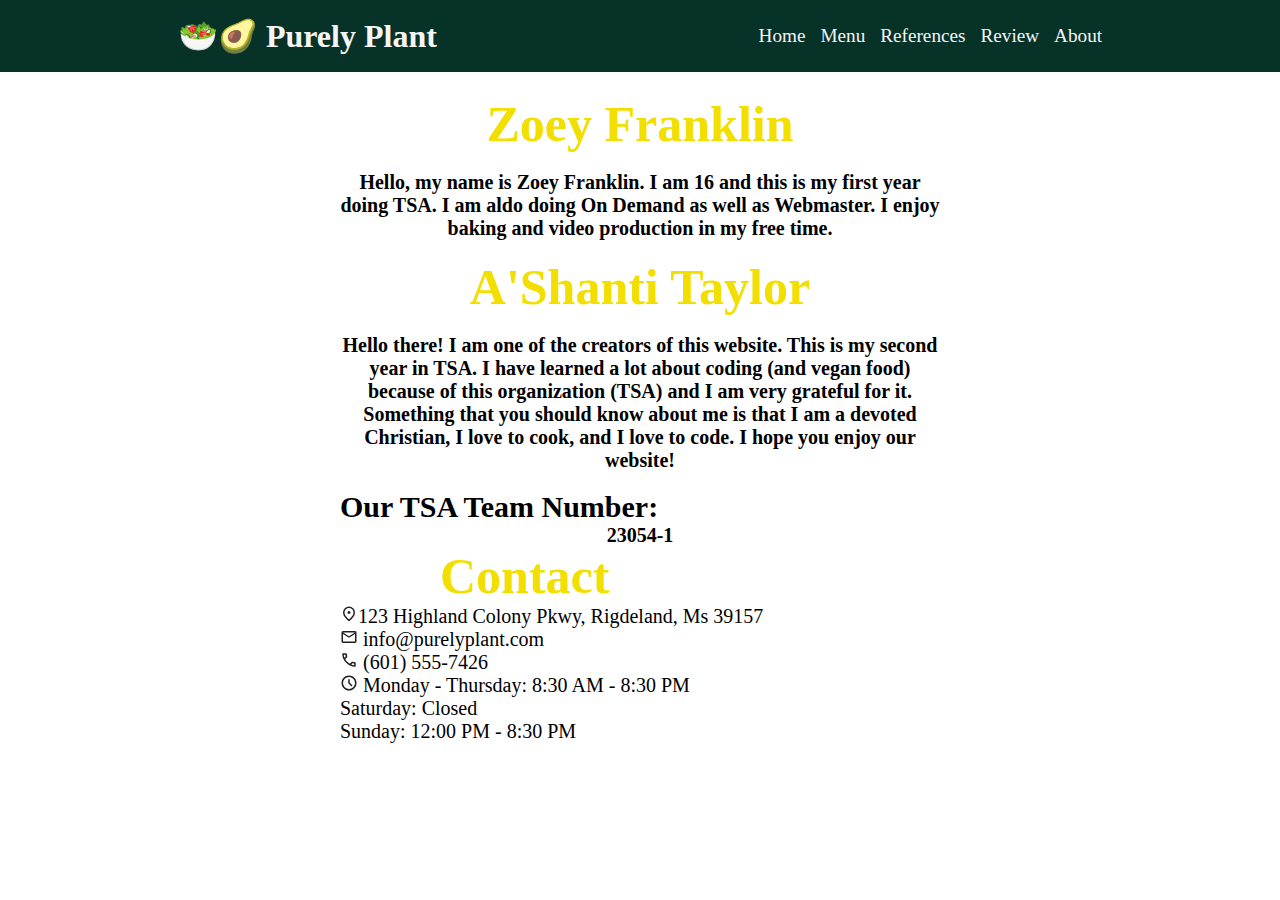
<file: 413about.html>
<!DOCTYPE html>
<html lang="en">
<head>
    <meta charset="UTF-8">
    <link rel="stylesheet" href="413style.css">
    <meta name="viewport" content="width=device-width, initial-scale=1.0">
    <title>Purely Plant</title>
</head>
<body>
    <!--Header Navbar-->
    <header>
      <nav class="navbar">
        <a href="#" class="nav-logo">
            <h2 class="logo-text">🥗🥑 Purely Plant</h2>
        </a>
            <ul class="nav-menu">
                <li class="nav-item">
                    <a href="index.html" class="nav-link">Home</a>
                </li>  
                <li class="nav-item">
                    <a href="413menu.html" class="nav-link">Menu</a>
                </li> 
               
                <li class="nav-item">
                    <a href="413references.html" class="nav-link">References</a>
                </li>
               <li class="nav-item">
                    <a href="413review.html" class="nav-link">Review</a>
                </li>
                <li class="nav-item">
                    <a href="413about.html" class="nav-link">About</a>
                </li>
            </ul>
        </header>
        <p>About Us</p>
        <br>
        <br>
        <br>
        <br>
       <center>
        <h2><b>Zoey Franklin</b></h2>
        <br>
       <b> <p>Hello, my name is Zoey Franklin. I am 16 and this is my first year doing TSA. I am aldo doing On Demand as well as Webmaster. I enjoy baking and video production in my free time.</p></b>
        &ensp;
        <h2><b>A'Shanti Taylor</b></h2>
        <br>
        <p><b> Hello there! I am one of the creators of this website. This is my second year in TSA. I have learned a lot about coding (and vegan food) because of this organization (TSA) and I am very grateful for it. Something that you should know about me is that I am a devoted Christian, I love to cook, and I love to code. I hope you enjoy our website!</p></b>
        &ensp;
        <b><h3>Our TSA Team Number:</h3></b>
        <b><p>23054-1</p></b>
       </center>
      </nav>  
      <section class="contact-section">
        <h2 class="section-title">Contact</h2>
        <div class="section-content">
            <ul class="contact-info-list">
                <li class="contact-info">
                    <p> <svg xmlns="http://www.w3.org/2000/svg" height="18px" viewBox="0 -960 960 960" width="18px" fill="#1f1f1f"><path d="M480-480q33 0 56.5-23.5T560-560q0-33-23.5-56.5T480-640q-33 0-56.5 23.5T400-560q0 33 23.5 56.5T480-480Zm0 294q122-112 181-203.5T720-552q0-109-69.5-178.5T480-800q-101 0-170.5 69.5T240-552q0 71 59 162.5T480-186Zm0 106Q319-217 239.5-334.5T160-552q0-150 96.5-239T480-880q127 0 223.5 89T800-552q0 100-79.5 217.5T480-80Zm0-480Z"/></svg><i class="fa-solid fa-location-crosshairs"></i>123 Highland Colony Pkwy, Rigdeland, Ms 39157</p>
                </li>
                <li class="contact-info">
                    <p> <svg xmlns="http://www.w3.org/2000/svg" height="18px" viewBox="0 -960 960 960" width="18px" fill="#1f1f1f"><path d="M160-160q-33 0-56.5-23.5T80-240v-480q0-33 23.5-56.5T160-800h640q33 0 56.5 23.5T880-720v480q0 33-23.5 56.5T800-160H160Zm320-280L160-640v400h640v-400L480-440Zm0-80 320-200H160l320 200ZM160-640v-80 480-400Z"/></svg><i class="fa-solid fa-location-crosshairs"></i> info@purelyplant.com</p>
                </li>
                <li class="contact-info">
                    <p> <svg xmlns="http://www.w3.org/2000/svg" height="18px" viewBox="0 -960 960 960" width="18px" fill="#1f1f1f"><path d="M798-120q-125 0-247-54.5T329-329Q229-429 174.5-551T120-798q0-18 12-30t30-12h162q14 0 25 9.5t13 22.5l26 140q2 16-1 27t-11 19l-97 98q20 37 47.5 71.5T387-386q31 31 65 57.5t72 48.5l94-94q9-9 23.5-13.5T670-390l138 28q14 4 23 14.5t9 23.5v162q0 18-12 30t-30 12ZM241-600l66-66-17-94h-89q5 41 14 81t26 79Zm358 358q39 17 79.5 27t81.5 13v-88l-94-19-67 67ZM241-600Zm358 358Z"/></svg><i class="fa-solid fa-location-crosshairs"></i> (601) 555-7426</p>
                </li>
                <li class="contact-info">
                    <p> <svg xmlns="http://www.w3.org/2000/svg" height="18px" viewBox="0 -960 960 960" width="18px" fill="#1f1f1f"><path d="m612-292 56-56-148-148v-184h-80v216l172 172ZM480-80q-83 0-156-31.5T197-197q-54-54-85.5-127T80-480q0-83 31.5-156T197-763q54-54 127-85.5T480-880q83 0 156 31.5T763-763q54 54 85.5 127T880-480q0 83-31.5 156T763-197q-54 54-127 85.5T480-80Zm0-400Zm0 320q133 0 226.5-93.5T800-480q0-133-93.5-226.5T480-800q-133 0-226.5 93.5T160-480q0 133 93.5 226.5T480-160Z"/></svg> <i class="fa-solid fa-location-crosshairs"></i> Monday - Thursday: 8:30 AM - 8:30 PM <br>Saturday: Closed<br>Sunday: 12:00 PM - 8:30 PM</p>
                </li>
                
            </ul>
        </div>
    </section>

    </body>
</html>
</file>
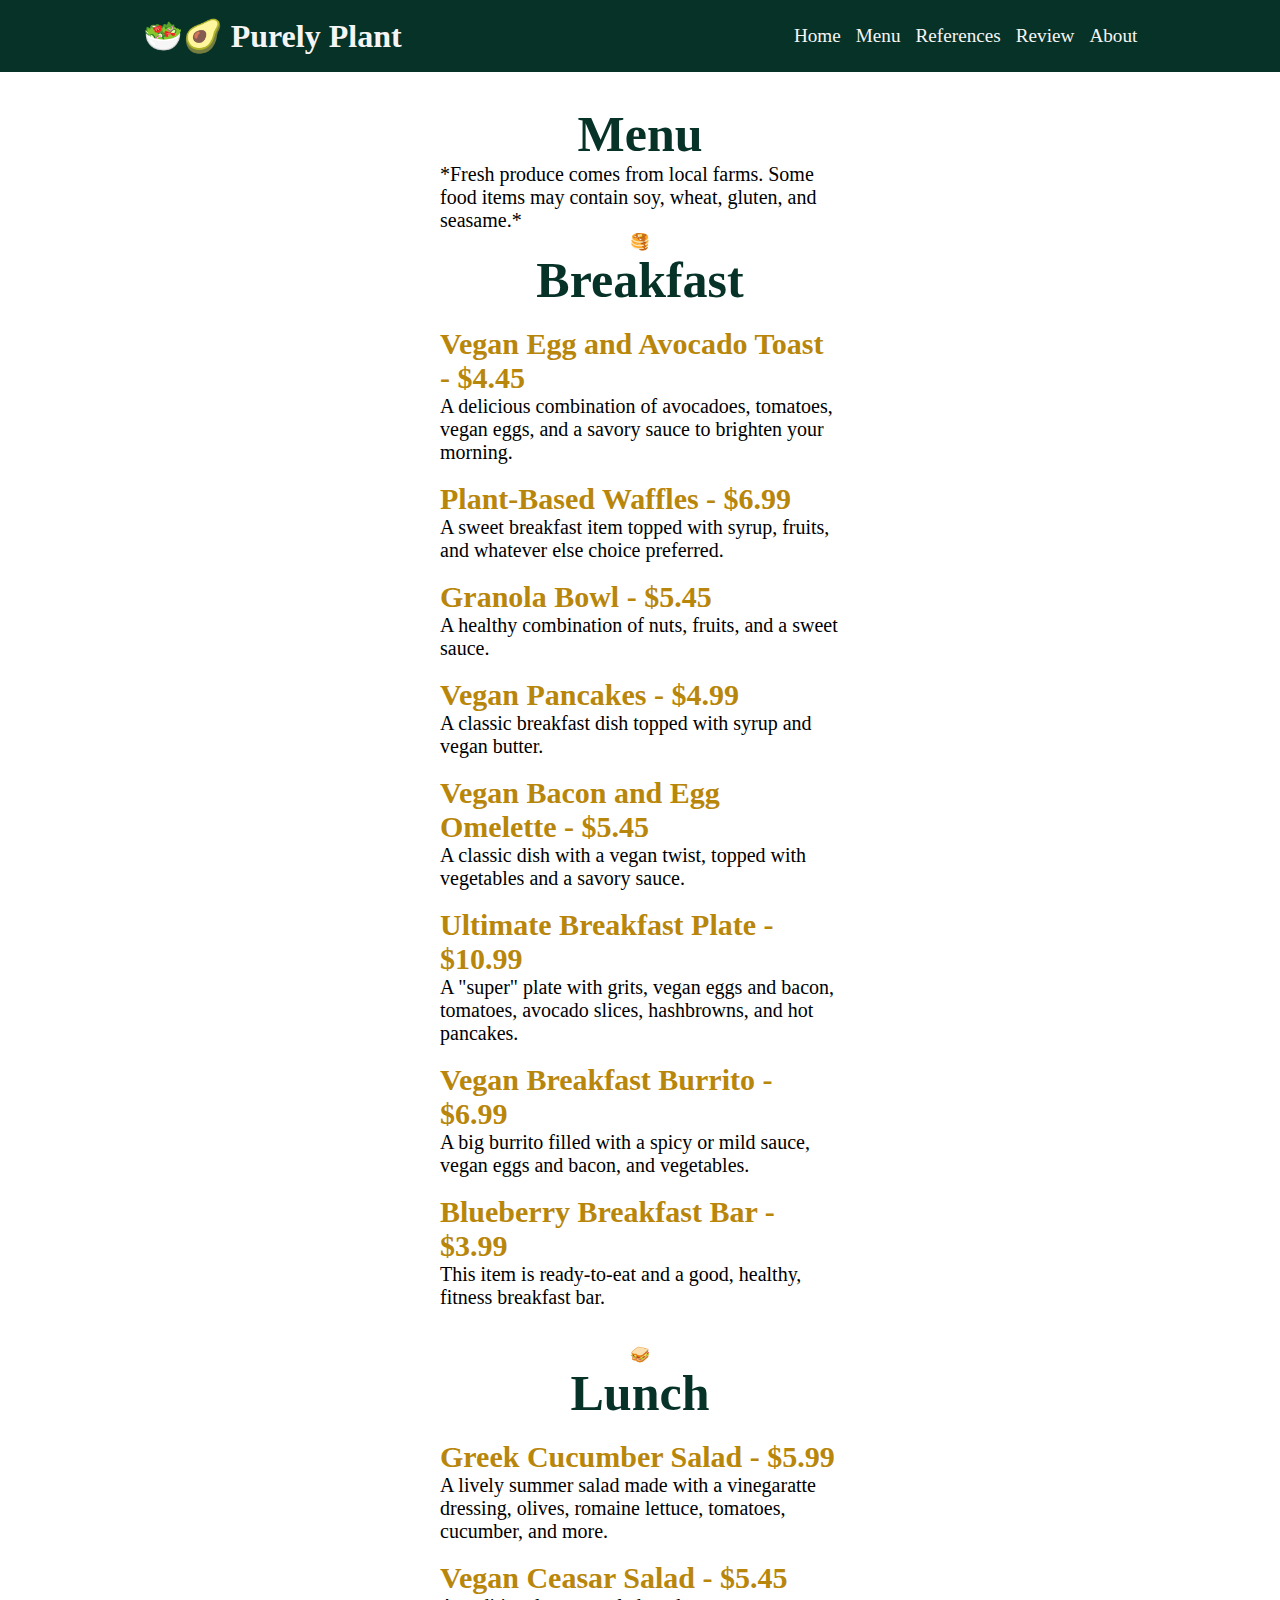
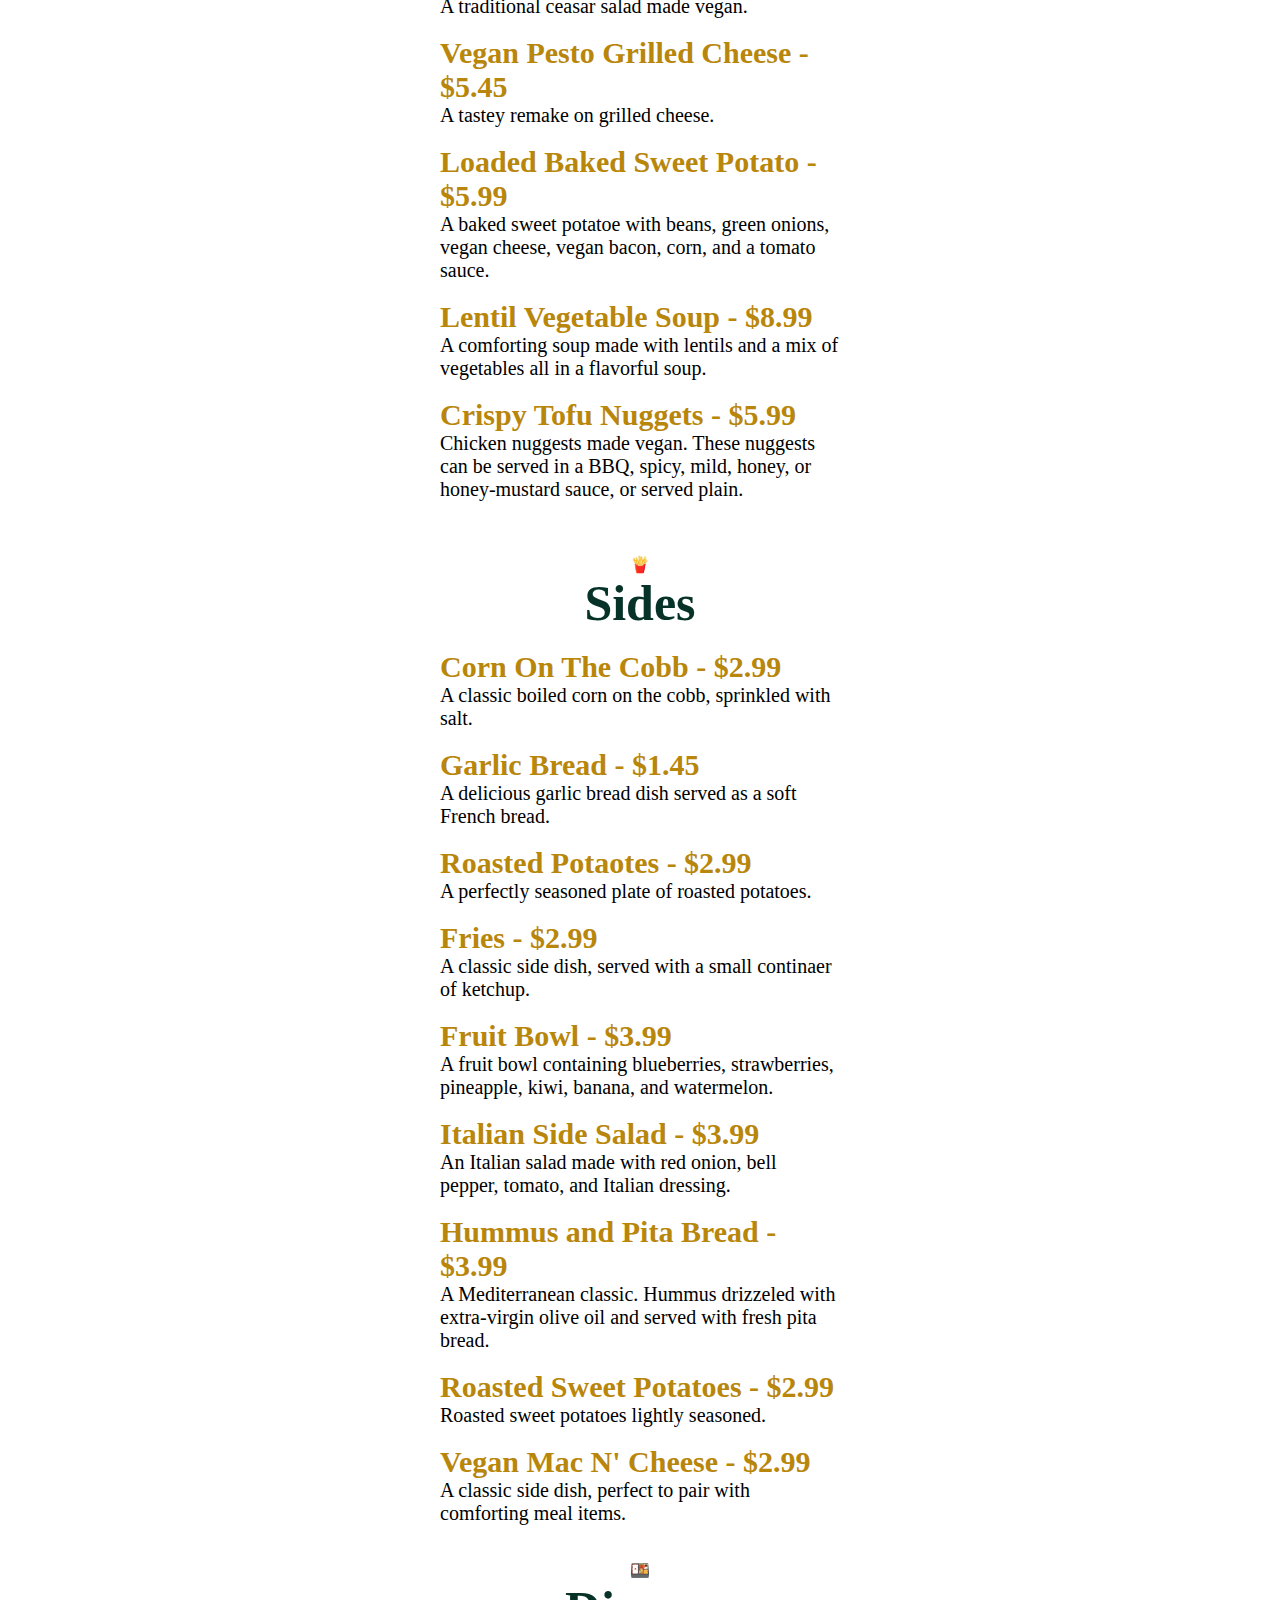
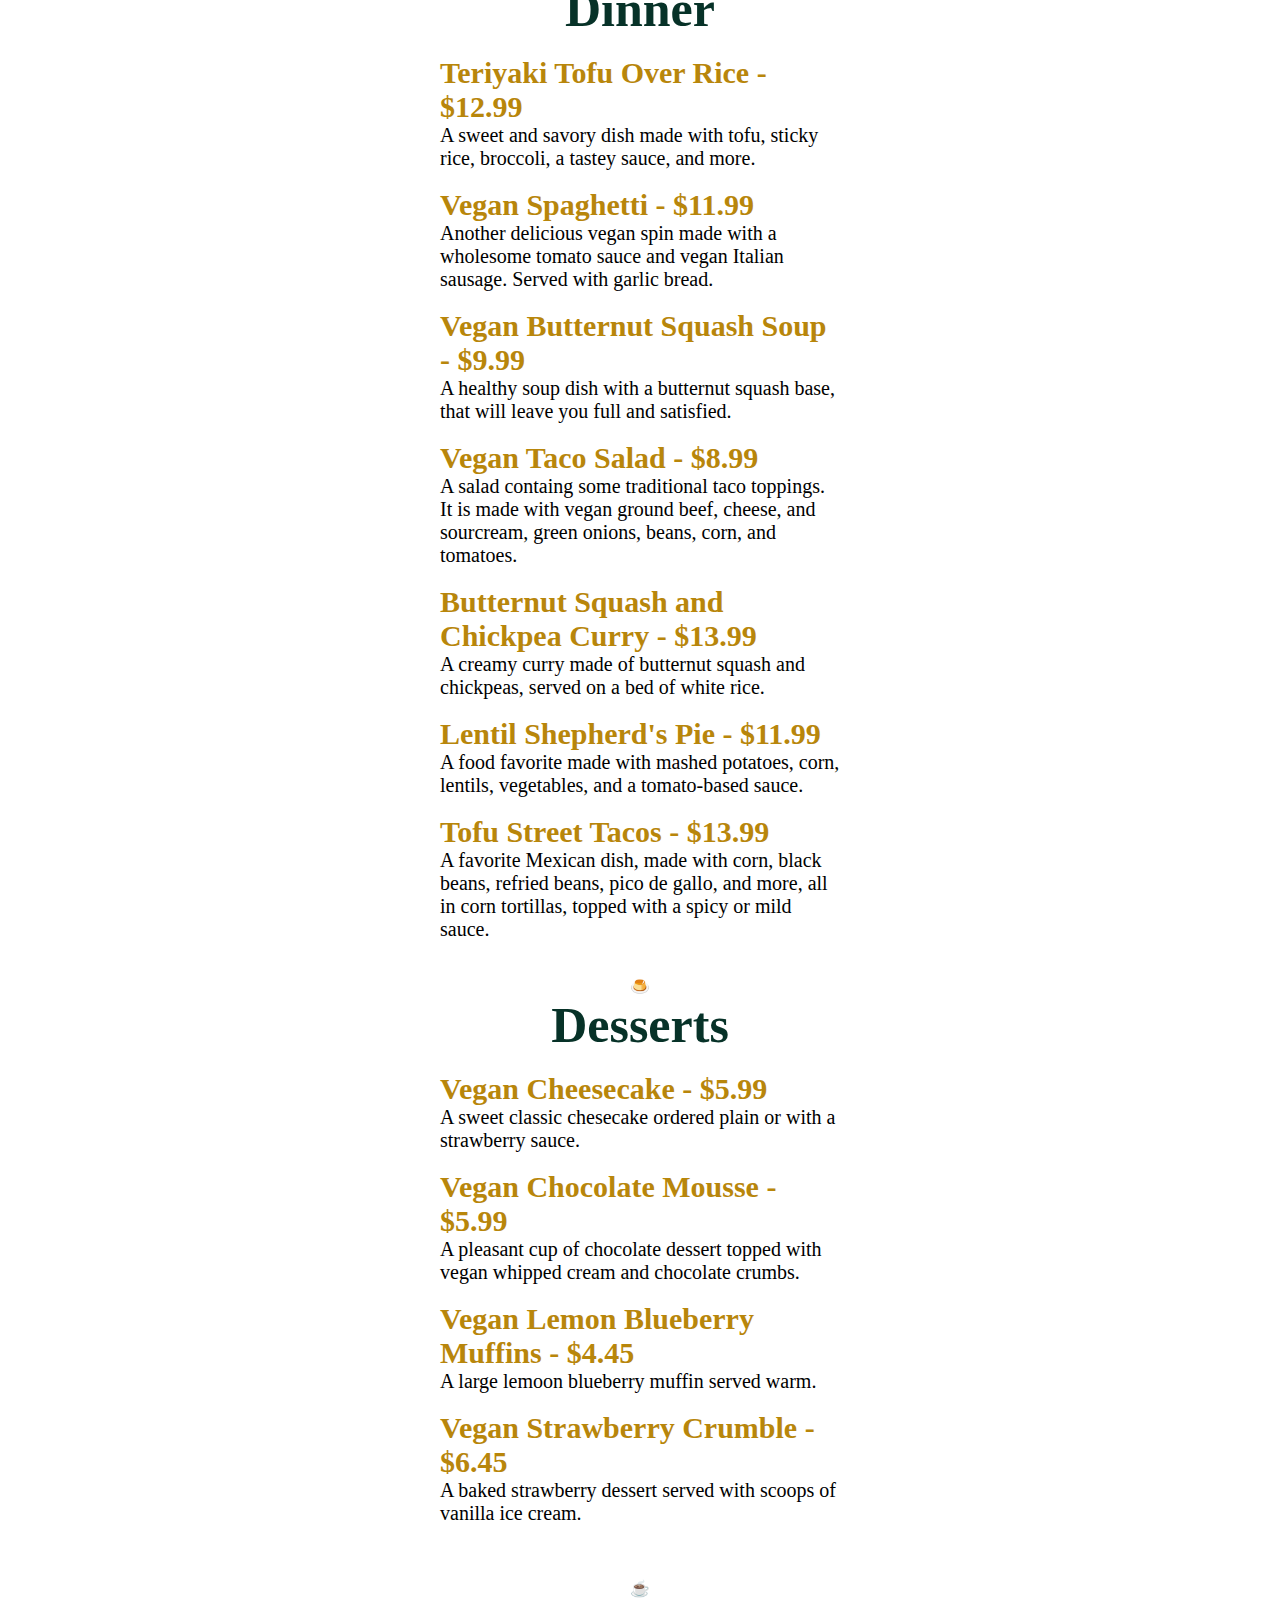
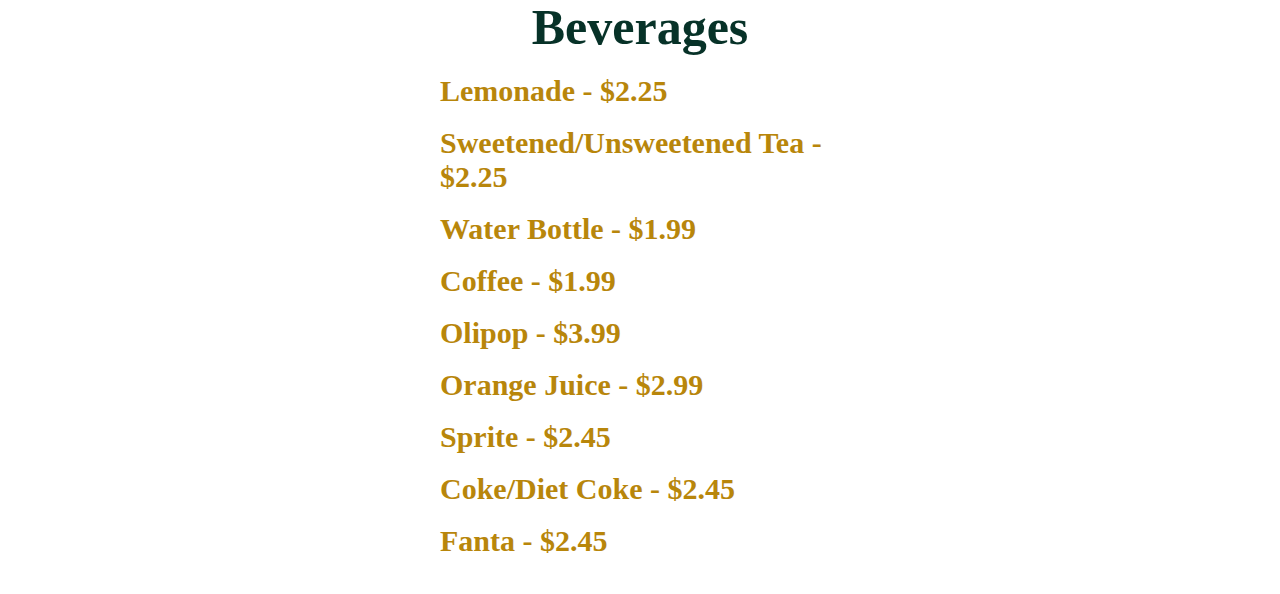
<file: 413menu.html>
<!DOCTYPE html>
<html lang="en">
<head>
    <meta charset="UTF-8">
    <link rel="stylesheet" href="menustyle413.css">
    <meta name="viewport" content="width=device-width, initial-scale=1.0">
    <title>Purely Plant</title>
</head>
<body>
    <!--Header Navbar-->
    <header>
      <nav class="navbar">
        <a href="#" class="nav-logo">
            <h2 class="logo-text">🥗🥑 Purely Plant</h2>
        </a>
            <ul class="nav-menu">
                <li class="nav-item">
                    <a href="index.html" class="nav-link">Home</a>
                </li>  
                <li class="nav-item">
                    <a href="413menu.html" class="nav-link">Menu</a>
                </li> 
                
                <li class="nav-item">
                    <a href="413references.html" class="nav-link">References</a>
                </li>
                <li class="nav-item">
                    <a href="413review.html" class="nav-link">Review</a>
                </li>
                <li class="nav-item">
                    <a href="413about.html" class="nav-link">About</a>
                </li>
            </ul>
      </nav>  
    </header>
        <!--Menu Items-->
    &ensp;
    &ensp;
    &ensp;
    &ensp;
    &ensp;
    &ensp;
  <center><h1><b>Menu</b></h1></center>
  &ensp;
  &ensp;
  
  <center><h2><b>Menu</b></h2></center>
  <p>*Fresh produce comes from local farms. Some food items may contain soy, wheat, gluten, and seasame.*</p>
  <!--Breakfast Menu-->
  <section class="breakfast">
    <center><p77 class="emoji">🥞</p77></center>
<center><h2><b>Breakfast</b></h2></center>
<br>
<h3>Vegan Egg and Avocado Toast - $4.45</h3>
<p>A delicious combination of avocadoes, tomatoes, vegan eggs, and a savory sauce to brighten your morning.</p>
<br>
<h3>Plant-Based Waffles - $6.99</h3>
<p>A sweet breakfast item topped with syrup, fruits, and whatever else choice preferred.</p>
<br>
<h3>Granola Bowl - $5.45</h3>
<p>A healthy combination of nuts, fruits, and a sweet sauce.</p>
<br>
<h3>Vegan Pancakes - $4.99</h3>
<p>A classic breakfast dish topped with syrup and vegan butter.</p>
<br>
<h3>Vegan Bacon and Egg Omelette - $5.45</h3>
<p>A classic dish with a vegan twist, topped with vegetables and a savory sauce.</p>
<br>
<h3>Ultimate Breakfast Plate - $10.99</h3>
<p>A "super" plate with grits, vegan eggs and bacon, tomatoes, avocado slices, hashbrowns, and hot pancakes.</p>
<br>
<h3>Vegan Breakfast Burrito - $6.99</h3>
<p>A big burrito filled with a spicy or mild sauce, vegan eggs and bacon, and vegetables.</p>
<br>
<h3>Blueberry Breakfast Bar - $3.99</h3>
<p>This item is ready-to-eat and a good, healthy, fitness breakfast bar.</p>
&ensp;
<br>
<br>
</section>
<center><p77 class="emoji">🥪</p77></center>
<!--Lunch Menu-->
<section class="lunch">
<center><h2><b>Lunch</b></h2></center>
<br>
<h3>Greek Cucumber Salad - $5.99</h3>
<p>A lively summer salad made with a vinegaratte dressing, olives, romaine lettuce, tomatoes, cucumber, and more. </p>
<br>
<h3>Vegan Ceasar Salad - $5.45</h3>
<p>A traditional ceasar salad made vegan.</p>
<br>
<h3>Vegan Pesto Grilled Cheese - $5.45</h3>
<p>A tastey remake on grilled cheese.</p>
<br>
<h3>Loaded Baked Sweet Potato - $5.99</h3>
<p>A baked sweet potatoe with beans, green onions, vegan cheese, vegan bacon, corn, and a tomato sauce.</p>
<br>
<h3>Lentil Vegetable Soup - $8.99</h3>
<p>A comforting soup made with lentils and a mix of vegetables all in a flavorful soup.</p>
<br>
<h3>Crispy Tofu Nuggets - $5.99</h3>
<p>Chicken nuggests made vegan. These nuggests can be served in a BBQ, spicy, mild, honey, or honey-mustard sauce, or served plain.</p>
&ensp;
</section>
<br>
<br>
<!--Sides Menu-->
<center><p77 class="emoji">🍟</p77></center>
<center><section class="sides">
<h2><b>Sides</b></h2></center>
<br>
<h3>Corn On The Cobb - $2.99</h3>
<p>A classic boiled corn on the cobb, sprinkled with salt.</p>
<br>
<h3>Garlic Bread - $1.45</h3>
<p>A delicious garlic bread dish served as a soft French bread.</p>
<br>
<h3>Roasted Potaotes - $2.99</h3>
<p>A perfectly seasoned plate of roasted potatoes. </p>
<br>
<h3>Fries - $2.99</h3>
<p>A classic side dish, served with a small continaer of ketchup.</p>
<br>
<h3>Fruit Bowl - $3.99</h3>
<p>A fruit bowl containing blueberries, strawberries, pineapple, kiwi, banana, and watermelon.</p>
<br>
<h3>Italian Side Salad - $3.99</h3>
<p>An Italian salad made with red onion, bell pepper, tomato, and Italian dressing.</p>
<br>
<h3>Hummus and Pita Bread - $3.99</h3>
<p>A Mediterranean classic. Hummus drizzeled with extra-virgin olive oil and served with fresh pita bread.</p>
<br>
<h3>Roasted Sweet Potatoes - $2.99</h3>
<p>Roasted sweet potatoes lightly seasoned.</p>
<br>
<h3>Vegan Mac N' Cheese - $2.99</h3>
<p>A classic side dish, perfect to pair with comforting meal items.</p>
&ensp;
</section>
<br>
<br>
<!--Dinner Menu-->
<center><p77 class="emoji">🍱</p7></center>
<center><section class="dinner">
<h2><b>Dinner</b></h2></center>
<br>
<h3>Teriyaki Tofu Over Rice - $12.99</h3>
<p>A sweet and savory dish made with tofu, sticky rice, broccoli, a tastey sauce, and more.</p>
<br>
<h3>Vegan Spaghetti - $11.99</h3>
<p>Another delicious vegan spin made with a wholesome tomato sauce and vegan Italian sausage. Served with garlic bread.</p>
<br>
<h3>Vegan Butternut Squash Soup - $9.99</h3>
<p>A healthy soup dish with a butternut squash base, that will leave you full and satisfied.</p>
<br>
<h3>Vegan Taco Salad - $8.99</h3>
<p>A salad containg some traditional taco toppings. It is made with vegan ground beef, cheese, and sourcream, green onions, beans, corn, and tomatoes.</p>
<br>
<h3>Butternut Squash and Chickpea Curry - $13.99</h3>
<p>A creamy curry made of butternut squash and chickpeas, served on a bed of white rice.</p>
<br>
<h3>Lentil Shepherd's Pie - $11.99</h3>
<p>A food favorite made with mashed potatoes, corn, lentils, vegetables, and a tomato-based sauce.</p>
<br>
<h3>Tofu Street Tacos - $13.99</h3>
<p>A favorite Mexican dish, made with corn, black beans, refried beans, pico de gallo, and more, all in corn tortillas, topped with a spicy or mild sauce.</p>
&ensp;
</section>
<br>
<br>
<!--Desserts Menu-->
<center><p77 class="emoji">🍮</p77></center>
<section class="desserts">
<center><h2><b>Desserts</b></h2></center>
<br>
<h3>Vegan Cheesecake - $5.99</h3>
<p>A sweet classic chesecake ordered plain or with a strawberry sauce.</p>
<br>
<h3>Vegan Chocolate Mousse - $5.99</h3>
<p>A pleasant cup of chocolate dessert topped with vegan whipped cream and chocolate crumbs. </p>
<br>
<h3>Vegan Lemon Blueberry Muffins - $4.45</h3>
<p>A large lemoon blueberry muffin served warm.</p>
<br>
<h3>Vegan Strawberry Crumble - $6.45</h3>
<p>A baked strawberry dessert served with scoops of vanilla ice cream.</p>
&ensp;
</section>
<br>
<br>
<!--Drinks Menu-->
<center><p77 class="emoji">☕️</p77></center>
<center><section class="beverages">
<h2><b>Beverages</b></h2></center>
<br>
<h3>Lemonade - $2.25</h3>
<p></p>
<br>
<h3>Sweetened/Unsweetened Tea - $2.25</h3>
<p></p>
<br>
<h3>Water Bottle - $1.99</h3>
<p></p>
<br>
<h3>Coffee - $1.99</h3>
<p></p>
<br>
<h3>Olipop - $3.99</h3>
<p></p>
<br>
<h3>Orange Juice - $2.99</h3>
<p></p>
<br>
<h3>Sprite - $2.45</h3>
<p></p>
<br>
<h3>Coke/Diet Coke - $2.45</h3>
<p></p>
<br>
<h3>Fanta - $2.45</h3>
<p></p>
</section>
<br>
<br>

</html>
</file>
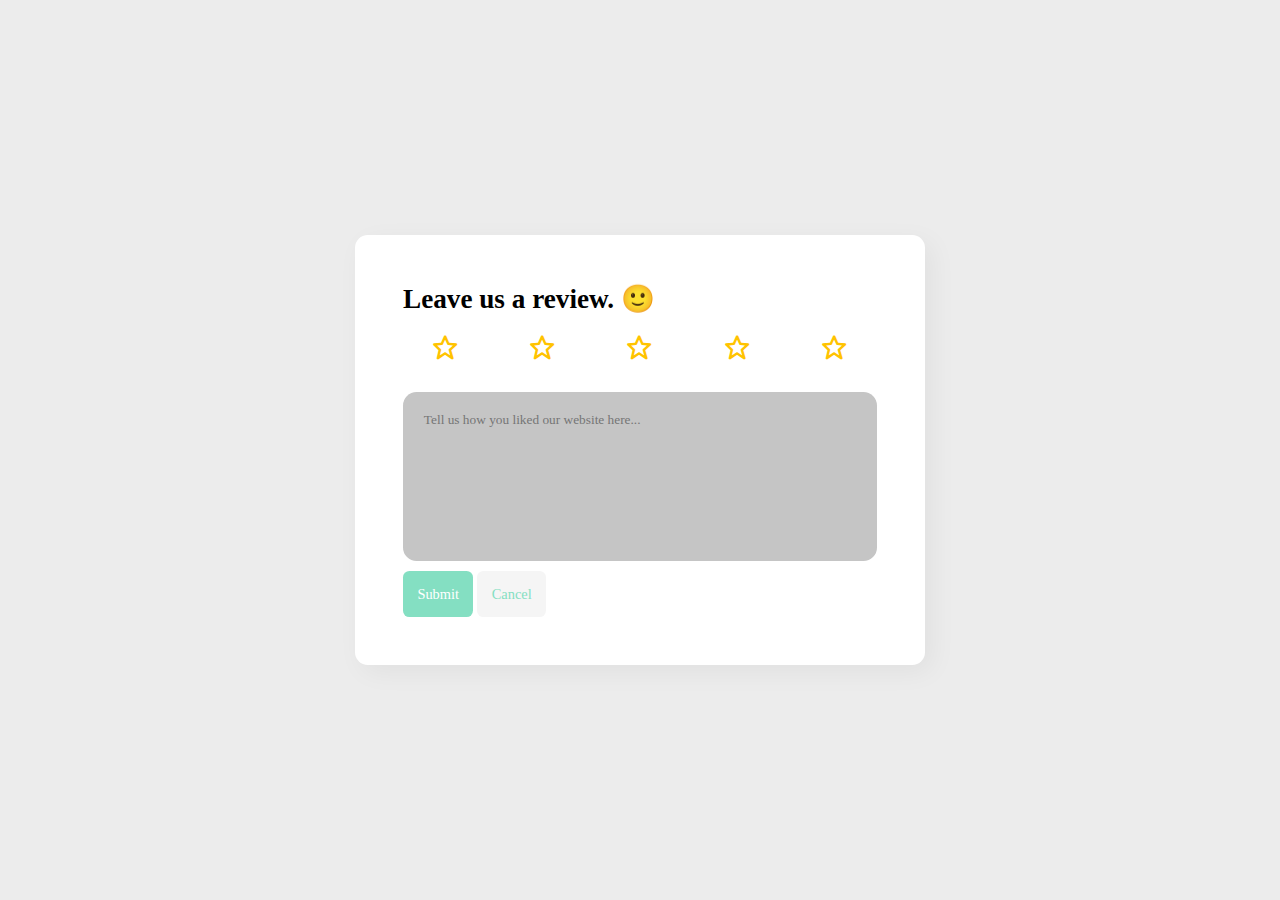
<file: 413review.html>
<!DOCTYPE html>
<html lang="en">
<head>
    <meta charset="UTF-8">
    <link rel="stylesheet" href="reviewstyle.css">
    <link href='https://unpkg.com/boxicons@2.1.1/css/boxicons.min.css' rel='stylesheet'>
    <meta name="viewport" content="width=device-width, initial-scale=1.0">
    <title>Purely Plant</title>
</head>
<body>
    <div class="wrapper">
        <h3>Leave us a review. 🙂</h3>
        <form action="#">
            <div class="rating">
                <input type="number" name="rating" hidden>
                <i class='bx bx-star star' style="--i 0;"></i>
                <i class='bx bx-star star' style="--i 1;"></i>
                <i class='bx bx-star star' style="--i 2;"></i>
                <i class='bx bx-star star' style="--i 3;"></i>
                <i class='bx bx-star star' style="--i 4;"></i>
            </div>
          
            <textarea name="opinion" cols="30" rows="8" placeholder="Tell us how you liked our website here..." required></textarea>
            <div class="btn-group">
                <button type="submit" class="button submit">Submit</button>
                <button class="button cancel">Cancel</button>
            </div>
        </form>
    </div>
    <script src="reviewscript.js"></script>
</html>
</file>
<file: 413style.css>
@import url('https://fonts.googleapis.com/css2?family=Playwrite+AU+QLD&display=swap');

*{
    margin: auto;
    padding: 0;
    box-sizing: border-box;
    font-family: serif; 
}

body{
    background-image: url(https://media-hosting.imagekit.io//3f05b654782d4153/bba09264-3272-4ca0-ba70-eebda0612f0c.jpg?Expires=1835372294&Key-Pair-Id=K2ZIVPTIP2VGHC&Signature=u0toT2GkBdLOAslKMYxHLRKl6yk2Nmsms9pcENdH6bGt5k-KHJkFje~AwPM1EP7Y5N~RyZEbEZ~duVP9mKeYaICZwvIKQzKJK83o79lk1-CX8FrM9eAwoLUsXy0bJ5sjr9TcLKam-hDzNY6ADgCMo26yIhB6oXnK5SnrucSkG4HVwaaX~DwHLY49d5Zfq1faFHlwwxq7L9jhioDr9paSsod7lRagR5qRNvXUsxj7YFpVElwV5Sc60fMIZeeDOgaPdz2Z9FaFrpxWJbI9j~B9B1EU7Vliysvg2-1~PCHf2BUTJWIUf4uIY~OLAyH0pQ858UiR~HAi3XRdXYVjOCvTow__);
    background-size: 2000px;
    background-image: no-repeat;
    background-position: center;
    margin: auto;
}

header{
    position: fixed;
    width: 100%;
    z-index: 5;
    background: #073228;
}
header .navbar{
    display: flex;
    padding: 17px;
    align-items: center;
    justify-content: space-between;
}
.section-content{
    margin: 0 auto;
    max-width: 1300;
    padding: 0 30px;
}
ul{
    list-style: none;
}

a{
    text-decoration: none;
}
img{
    width: 650px;
}
button{
    cursor: pointer;
    background: none;
    border: none;
}

.navbar .nav-menu{
    display: flex;
    gap: 15px;
}

.navbar .nav-logo .logo-text{
    color: whitesmoke;
    font-size: 2rem;
    font-weight: 550;
}

.navbar .nav-menu .nav-link{
    color: whitesmoke;
    padding: 10px, 20px;
    background: #073228;
    font-size: 1.2rem;
    border-radius: 30px;
    transition: 0.22s ease-in;
}

.navbar .nav-menu .nav-link:hover{
    color: #073228;
    background: #F2DF00;
    padding: 3px;
    height: 10px;
}
.hero-section{
    min-height: 100vh;
    margin: auto;
    display: flex;
}

.hero-section .hero-image-wrapper{
    max-width: 600px;
    margin-right: auto;
    align-items: left;
}

.hero-section .hero-details .button{
    padding: 15px, 20px;
    color: #073228;
    border: 3px solid;
    border-radius: 35px;
    font-weight: 500;
    transition: 0.3s;
    margin: auto;
    display: flex;
    background:none;
    text-decoration: none;
}

.hero-section .hero-details .button{
    margin: auto;
    display: flex;
}

.hero-section .hero-details .button:hover{
    color: white;
    border-color: whitesmoke;
    background: #F2DF00;
    display: flex;

}

h1{
    font-size: 60px;
    color: white;
    outline-color: aliceblue;
    width: 100px;
}

h2{
    font-size: 50px;
    color: #F2DF00;
    max-width: 400px;
    display: flex;
}

h3{
    font-size: 30px;
    max-width: 600px;
    display: flex;
}

p{
    font-size: 20px;
    max-width: 600px;

}

.hero-details .intro{
    color: #073228;
    margin: 10px;
    font-size: 50px;
    max-width: 500px;
}

.hero-details .subtitle{
    color: #FFC300;
    margin: 10px;
    font-size: 27px;
    max-width: 500px;
}

.hero-details .description{
    color: rgb(255, 255, 255);
    margin: 10px;
    font-size: 18px;
    max-width: 500px;
}
</file>
<file: menustyle413.css>
@import url('https://fonts.googleapis.com/css2?family=Playwrite+AU+QLD&display=swap');

*{
    margin: auto;
    padding: 0;
    box-sizing: border-box;
    font-family: serif; 
}

body{
    background-image: url('https://media-hosting.imagekit.io//f91f4362abb24f3d/Screenshot%202025-02-28%20at%205.00.51%20PM.png?Expires=1835391687&Key-Pair-Id=K2ZIVPTIP2VGHC&Signature=Hb1TbvQXi9mR9eryOAWcH3AmsI4QTIPgqN0rf9h2tK734MhXbfLbnKIkAOJC0qZUecDguWIGJx08roFLw42YHx-igRLM4DXoDkTtDJMHzSf~5bTxVbgVoe5wB8NltNwypyZWHZbe7~nCcRnpa~7KfrrWDea-8RMxXPixWOlQ-2LFd810Z~5Xwb2NasUdVWC5DQ6fB7KiWEH2USCwsgGIiG5hjDZk769wJmzBHf8O3bHbSLw4pFaAicM3FPuUx63O6vcOezB-lB4KPVwYbt0PLV0rbFp06vZ2l5k-rGA8Kw8KvwZsMqnlS9SUATAtUYg1F~8~cWUpZOlaqzi6DTr9SA__');
    background-size: 1000px;
    background-image: no-repeat;
    background-position: center;
    margin: auto;
    background: no-repeat;

}

header{
    position: fixed;
    width: 100%;
    z-index: 5;
    background: #073228;
}
header .navbar{
    display: flex;
    padding: 17px;
    align-items: center;
    justify-content: space-between;
}
.section-content{
    margin: 0 auto;
    max-width: 1300;
    padding: 0 30px;
}
ul{
    list-style: none;
}

a{
    text-decoration: none;
}
img{
    width: 650px;
}
button{
    cursor: pointer;
    background: none;
    border: none;
}

.navbar .nav-menu{
    display: flex;
    gap: 15px;
}

.navbar .nav-logo .logo-text{
    color: whitesmoke;
    font-size: 2rem;
    font-weight: 550;
}

.navbar .nav-menu .nav-link{
    color: whitesmoke;
    padding: 10px, 20px;
    background: #073228;
    font-size: 1.2rem;
    border-radius: 30px;
    transition: 0.22s ease-in;
}

.navbar .nav-menu .nav-link:hover{
    color: #073228;
    background: #F2DF00;
    padding: 3px;
    height: 10px;
}
.hero-section{
    min-height: 100vh;
    margin: auto;
    display: flex;
}

.hero-section .hero-image-wrapper{
    max-width: 600px;
    margin-right: auto;
    align-items: left;
}

.hero-section .hero-details .button{
    padding: 15px, 20px;
    color: #073228;
    border: 3px solid;
    border-radius: 35px;
    font-weight: 500;
    transition: 0.3s;
    margin: auto;
    display: flex;
    background:none;
    text-decoration: none;
}

.hero-section .hero-details .button{
    margin: auto;
    display: flex;
}

.hero-section .hero-details .button:hover{
    color: white;
    border-color: whitesmoke;
    background: #F2DF00;
    display: flex;

}

h1{
    font-size: 60px;
    color: white;
    outline-color: aliceblue;
    width: 100px;
}

h2{
    font-size: 50px;
    color: #073228;
    width: 400px;
}

h3{
    font-size: 30px;
    width: 400px;
    color: darkgoldenrod;
}

p{
    font-size: 20px;
    width: 400px;
    color: black;
}

p .emoji{
    size: 50px;
}
</file>
<file: reviewstyle.css>
@import url('https://fonts.googleapis.com/css2?family=Playwrite+AU+QLD&display=swap');

*{
    margin: auto;
    padding: 0;
    box-sizing: border-box;
    font-family: serif; 
}

:root{
    --star-yellow: #FFC300;
    --submit-green: #84DFC2;
    --light-gray: #ECECEC;
    --gray: #C5C5C5;
    --white: white;
    --shadow: 7px 7px 27px rgba(0,0,0,0.05)
}

body{
    background: var(--light-gray);
    display: flex;
    justify-content: center;
    align-items: center;
    min-height: 100vh;
}

.wrapper{
    background: var(--white);
    padding: 3rem;
    max-width: 570px;
    width: 100%;
    border-radius: 0.8rem;
    box-shadow: var(--shadow);
}

.wrapper h3{
    font-size: 1.7rem;
    font-weight: 625;
    margin-bottom: 1.2rem;
}

.rating{
    display: flex;
    justify-content: center;
    align-items: center;
    grid-gap: 0.75rem;
    font-size: 1.8rem;
    color: var(--star-yellow);
    margin-bottom: 1.8rem;
}

textarea{
    width: 100%;
    background: var(--gray);
    padding: 1.3rem;
    border-radius: 0.85rem;
    border: none;
    resize: none;
    margin-bottom: 0.4rem;
}

.button-group{
    display: flex;
    grid-gap: 0.75rem;
    align-items: center;

}

.btn-group .button{
    padding: 0.9rem;
    border-radius: 0.4rem;
    border: none;
    outline: none;
    cursor: pointer;
    font-size: 0.9rem;
}

.btn-group .button.submit{
    background-color: var(--submit-green);
    color: var(--white);
}

.btn-group .button.cancel{
    background: whitesmoke;
    color: var(--submit-green);
}

.btn-group .button.submit:hover{
    background: #66AC96;
}
.btn-group .button.cancel:hover{
    background: var(--light-gray);
}

.rating .star{
    cursor: pointer;
}

.rating .star:hover{
    transform: scale(1.3);
}
.rating .star.active{
    opacity: 0;
    animation: animate 0.5s calc(var--i)*.1s)ease-in-out forwards;
}

@keyframes animate{
    0%{
        opacity: 0;
        transform: scale(1);
    }
    50%{
        opacity: 1;
        transform: scale(1.3);
    }
    100%{
        opacity: 1;
        transform: scale(1);
    }
}
</file>
